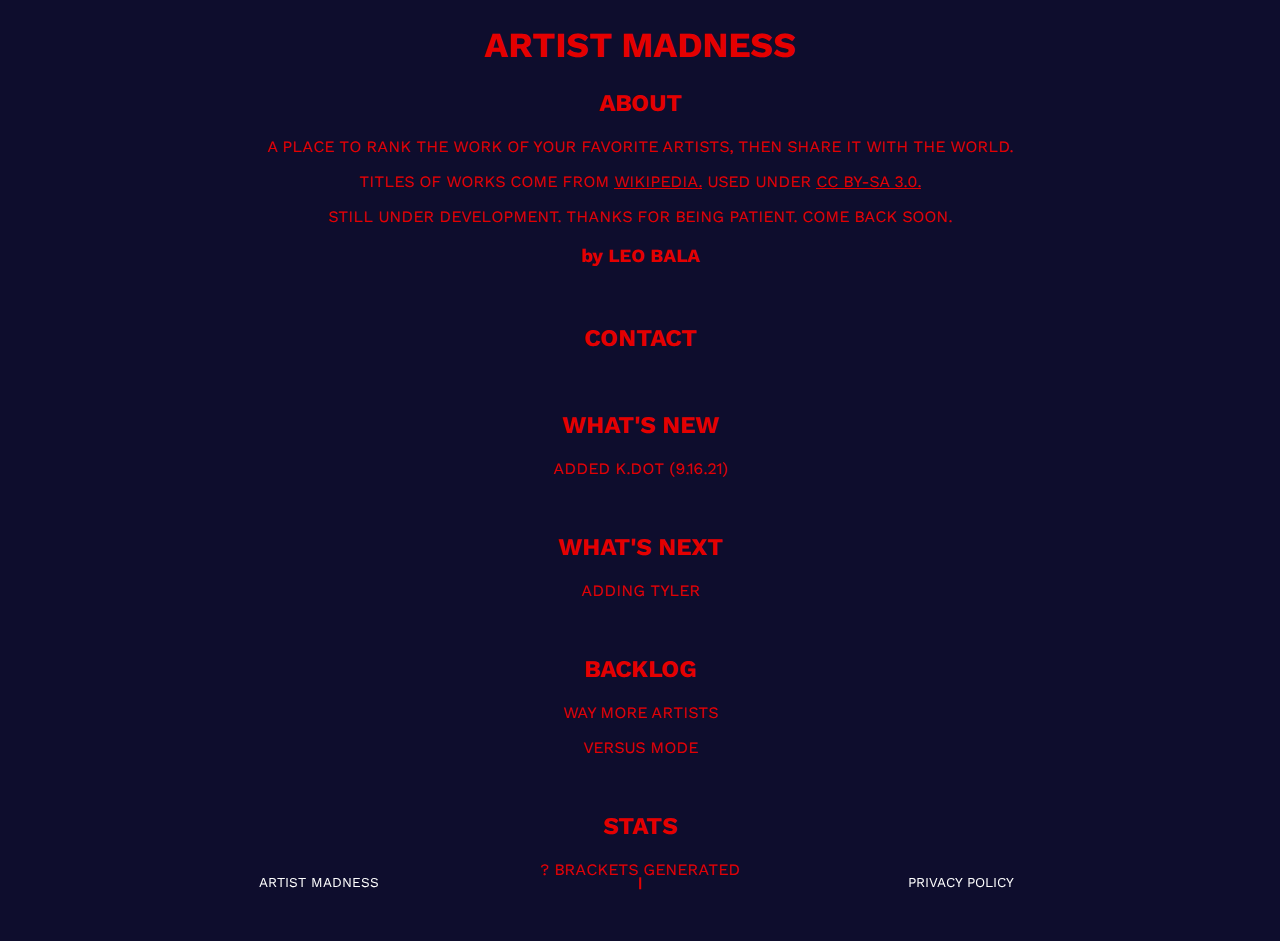
<file: about.html>
<!DOCTYPE html>
<html lang = "en">
	<head>
		<meta charset="utf-8">
	 	<meta name="viewport" content="width=device-width, initial-scale=1, shrink-to-fit=no">
		<link rel="stylesheet" href="aboutstyle.css">
		<title>ABOUT</title>
		<link rel="preconnect" href="https://fonts.googleapis.com">
		<link rel="preconnect" href="https://fonts.gstatic.com" crossorigin>
		<link href="https://fonts.googleapis.com/css2?family=Work+Sans:wght@500&display=swap" rel="stylesheet">
		<link rel="apple-touch-icon" sizes="180x180" href="/apple-touch-icon.png">
		<link rel="icon" type="image/png" sizes="32x32" href="/favicon-32x32.png">
		<link rel="icon" type="image/png" sizes="16x16" href="/favicon-16x16.png">
		<link rel="manifest" href="/site.webmanifest">
		<link rel="mask-icon" href="/safari-pinned-tab.svg" color="#5bbad5">
		<meta name="msapplication-TileColor" content="#da532c">
		<meta name="theme-color" content="#ffffff">
	</head>
	<body onload = "getStats()">
    <h1>ARTIST MADNESS</h1>
    <h2>ABOUT</h2>
		<p>A PLACE TO RANK THE WORK OF YOUR FAVORITE ARTISTS, THEN SHARE IT WITH THE WORLD.</p>
		<p>TITLES OF WORKS COME FROM <a href="https://wikipedia.org/">WIKIPEDIA.</a> USED UNDER <a href="https://creativecommons.org/licenses/by-sa/3.0/">CC BY-SA 3.0.</a>
		</p>
		<p>STILL UNDER DEVELOPMENT. THANKS FOR BEING PATIENT. COME BACK SOON.</p>
		<h3>by LEO BALA</h3>
		<br>
		<h2>CONTACT</h2>
		<p></p>
		<br>
		<h2>WHAT'S NEW</h2>
		<p>ADDED K.DOT (9.16.21)</p>
		<br>
		<h2>WHAT'S NEXT</h2>
		<p>ADDING TYLER</p>
		<br>
		<h2>BACKLOG</h2>
		<p>WAY MORE ARTISTS</p>
		<p>VERSUS MODE</p>
		<br>
		<h2>STATS</h2>
		<p id = "generations">? BRACKETS GENERATED</p>
		<script>
			function getStats() {
				var xhr = new XMLHttpRequest();
			  xhr.open("GET", "https://api.countapi.xyz/info/artistmadness.com/generations");
			  xhr.responseType = "json";
				xhr.onload = function() {
	        document.getElementById("generations").innerHTML = this.response.value + " BRACKETS GENERATED";
	    	}
			  xhr.send();
			}
		</script>
		<br>
		<br>
		<nav id = "footerNav">
			<a class = "footerNavLink" href = "index.html">ARTIST MADNESS</a>
			<b>|</b>
			<a class = "footerNavLink" href = "privacypolicy.html">PRIVACY POLICY</a>
		</nav>
  </body>
</html>
</file>
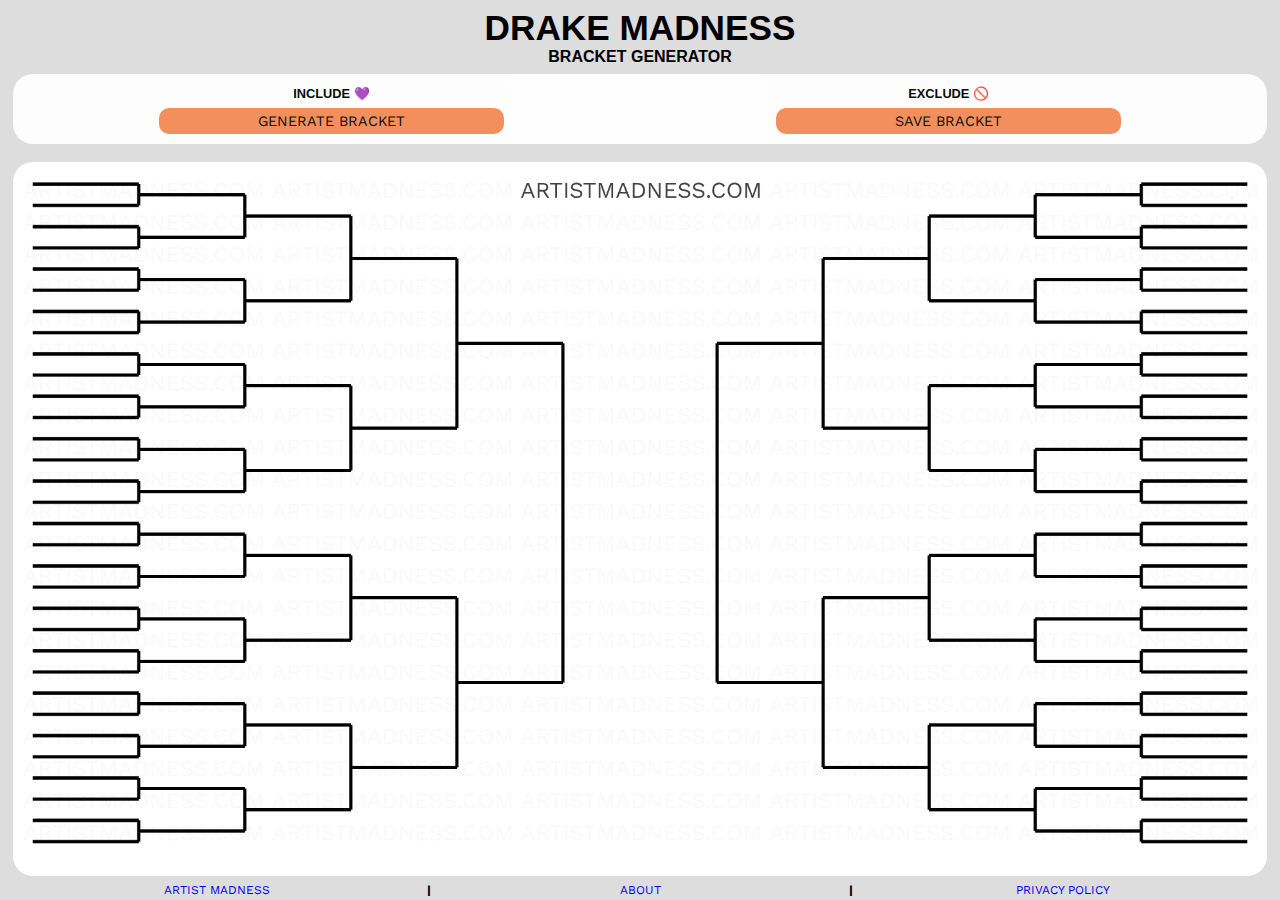
<file: drakemadness.html>
<!DOCTYPE html>
<html lang = "en">
	<head>
		<meta charset="utf-8">
	 	<meta name="viewport" content="width=device-width, initial-scale=1, shrink-to-fit=no">
		<link rel="stylesheet" href= "drakestyle.css">
		<script src="script.js"></script>
		<title>DRAKE MADNESS</title>
		<link rel="preconnect" href="https://fonts.googleapis.com">
		<link rel="preconnect" href="https://fonts.gstatic.com" crossorigin>
		<link href="https://fonts.googleapis.com/css2?family=Work+Sans:wght@500&display=swap" rel="stylesheet">
		<link rel="apple-touch-icon" sizes="180x180" href="/apple-touch-icon.png">
		<link rel="icon" type="image/png" sizes="32x32" href="/favicon-32x32.png">
		<link rel="icon" type="image/png" sizes="16x16" href="/favicon-16x16.png">
		<link rel="manifest" href="/site.webmanifest">
		<link rel="mask-icon" href="/safari-pinned-tab.svg" color="#5bbad5">
		<meta name="msapplication-TileColor" content="#da532c">
		<meta name="theme-color" content="#ffffff">
	</head>
	<body onload="loadLists('DRAKE');
								loadBracket('DRAKE', 64);">
		<div id = columnContainer>
			<div class = "cols" id = "col1">
				<div id = "madnessType">
					<h1>DRAKE MADNESS</h1>
					<h5>BRACKET GENERATOR</h5>
				</div>
				<div id = "select">
					<div id = "titles">
						<h6>INCLUDE &#128156;</h6>
						<h6>EXCLUDE &#x1F6AB;</h6>
					</div>
					<div id = "lists">
						<div class = "tracklist" id = "whitelist"></div>
						<div class = "tracklist" id = "blacklist"></div>
					</div>
					<div id = buttons>
						<button type = "submit" onclick = "generateBracket('DRAKE', 64)" class = "omniButton" id = "generateButton">GENERATE BRACKET</button>
						<button type = "submit" onclick = "saveBracket()" class = "omniButton" id = "saveButton">SAVE BRACKET</button>
					</div>
				</div>
			</div>
			<div class = "cols" id = "col2">
				<div id = "aace">
				</div>
				<div id = "viewbracket">
					<canvas width = '1920' height = '1080' id="bracket"></canvas>
				</div>
			</div>
		</div>
		<nav id = "footerNav">
			<a class = "footerNavLink" href = "index.html">ARTIST MADNESS</a>
			<b>|</b>
			<a class = "footerNavLink" href = "about.html">ABOUT</a>
			<b>|</b>
			<a class = "footerNavLink" href = "privacypolicy.html">PRIVACY POLICY</a>
		</nav>
	</body>
</html>
</file>
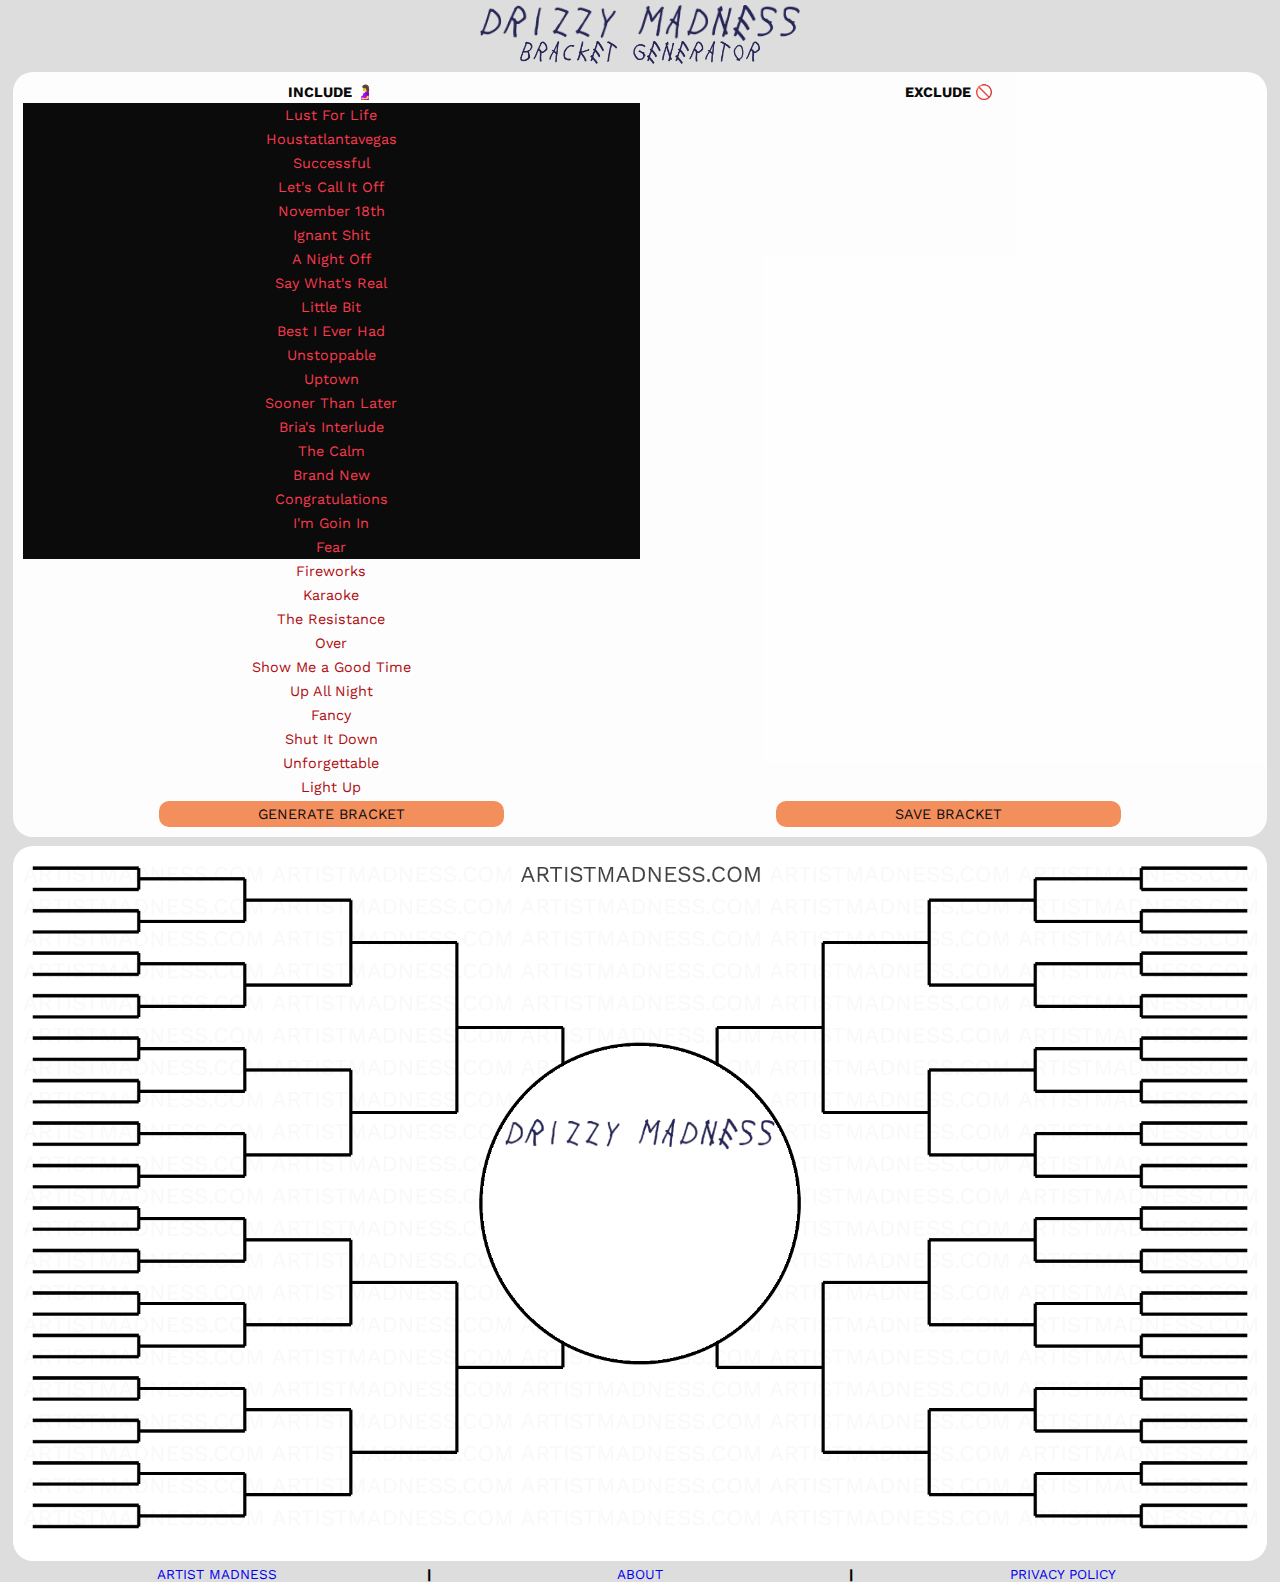
<file: drizzymadness.html>
<!DOCTYPE html>
<html lang = "en">
	<head>
		<meta charset="utf-8">
	 	<meta name="viewport" content="width=device-width, initial-scale=1, shrink-to-fit=no">
		<link rel="stylesheet" href="drizzystyle.css">
		<link rel="stylesheet" href="madnessstyle.css">
		<script src="script.js"></script>
		<title>DRIZZY MADNESS</title>
		<meta name="description" content="Rank Drizzy's songs in a March Madness styled tournament bracket and share it with the world.">
		<link rel="preconnect" href="https://fonts.googleapis.com">
		<link rel="preconnect" href="https://fonts.gstatic.com" crossorigin>
		<link href="https://fonts.googleapis.com/css2?family=Work+Sans:wght@500&display=swap" rel="stylesheet">
		<link rel="apple-touch-icon" sizes="180x180" href="/apple-touch-icon.png">
		<link rel="icon" type="image/png" sizes="32x32" href="/favicon-32x32.png">
		<link rel="icon" type="image/png" sizes="16x16" href="/favicon-16x16.png">
		<link rel="manifest" href="/site.webmanifest">
		<link rel="mask-icon" href="/safari-pinned-tab.svg" color="#5bbad5">
		<meta name="msapplication-TileColor" content="#da532c">
		<meta name="theme-color" content="#ffffff">
	</head>
	<body onload="loadLists('DRIZZY');
								loadBracket('DRIZZY', 64);">
		<div id = columnContainer>
			<div class = "cols" id = "col1">
				<div id = "madnessType">
					<img id = "drizzyMadness" src = "images/drizzymadnesstext.png">
					<img id = "bracketGenerator" src = "images/drizzybracketgeneratortext.png">
				</div>
				<div id = "select">
					<div id = "titles">
						<h6>INCLUDE &#x1f930;</h6>
						<h6>EXCLUDE &#x1F6AB;</h6>
					</div>
					<div id = "lists">
						<div class = "tracklist" id = "whitelist"></div>
						<div class = "tracklist" id = "blacklist"></div>
					</div>
					<div id = buttons>
						<button type = "submit" onclick = "generateBracket('DRIZZY', 64)" class = "omniButton" id = "generateButton">GENERATE BRACKET</button>
						<button type = "submit" onclick = "saveBracket()" class = "omniButton" id = "saveButton">SAVE BRACKET</button>
					</div>
				</div>
			</div>
			<div class = "cols" id = "col2">
				<div id = "aace">
				</div>
				<div id = "viewbracket">
					<canvas width = '1920' height = '1080' id="bracket"></canvas>
				</div>
			</div>
		</div>
		<nav id = "footerNav">
			<a class = "footerNavLink" href = "index.html">ARTIST MADNESS</a>
			<b>|</b>
			<a class = "footerNavLink" href = "about.html">ABOUT</a>
			<b>|</b>
			<a class = "footerNavLink" href = "privacypolicy.html">PRIVACY POLICY</a>
		</nav>
	</body>
</html>
</file>
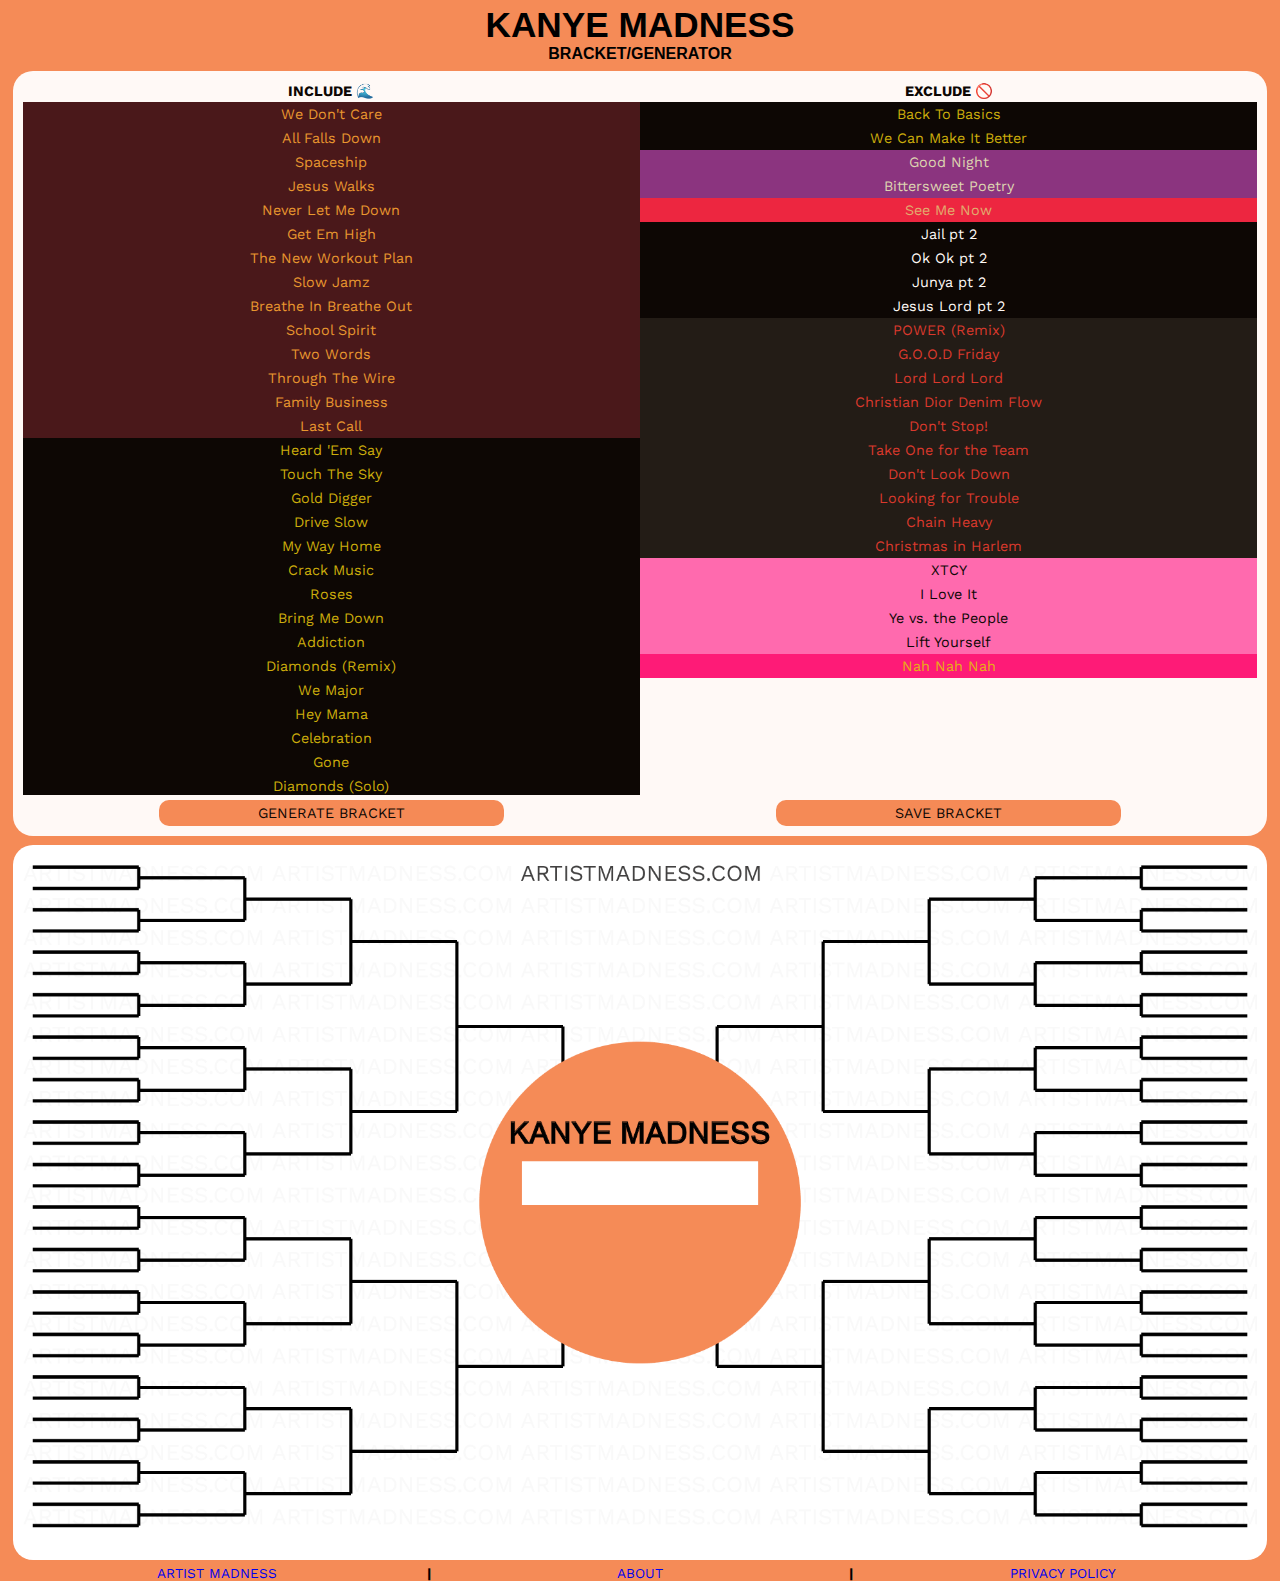
<file: kanyemadness.html>
<!DOCTYPE html>
<html lang = "en">
	<head>
		<meta charset="utf-8">
	 	<meta name="viewport" content="width=device-width, initial-scale=1, shrink-to-fit=no">
		<link rel="stylesheet" href="kanyestyle.css">
		<link rel="stylesheet" href="madnessstyle.css">
		<script src="script.js"></script>
		<title>KANYE MADNESS</title>
		<meta name="description" content="Rank Kanye's tracks in a March Madness styled tournament bracket and share it with the world.">
		<link rel="preconnect" href="https://fonts.googleapis.com">
		<link rel="preconnect" href="https://fonts.gstatic.com" crossorigin>
		<link href="https://fonts.googleapis.com/css2?family=Work+Sans:wght@500&display=swap" rel="stylesheet">
		<link rel="apple-touch-icon" sizes="180x180" href="/apple-touch-icon.png">
		<link rel="icon" type="image/png" sizes="32x32" href="/favicon-32x32.png">
		<link rel="icon" type="image/png" sizes="16x16" href="/favicon-16x16.png">
		<link rel="manifest" href="/site.webmanifest">
		<link rel="mask-icon" href="/safari-pinned-tab.svg" color="#5bbad5">
		<meta name="msapplication-TileColor" content="#da532c">
		<meta name="theme-color" content="#ffffff">
	</head>
	<body onload="loadLists('KANYE');
								loadBracket('KANYE', 64);">
		<div id = columnContainer>
			<div class = "cols" id = "col1">
				<div id = "madnessType">
					<h1>KANYE MADNESS</h1>
					<h5>BRACKET/GENERATOR</h5>
				</div>
				<div id = "select">
					<div id = "titles">
						<h6>INCLUDE &#x1F30A;</h6>
						<h6>EXCLUDE &#x1F6AB;</h6>
					</div>
					<div id = "lists">
						<div class = "tracklist" id = "whitelist"></div>
						<div class = "tracklist" id = "blacklist"></div>
					</div>
					<div id = buttons>
						<button type = "submit" onclick = "generateBracket('KANYE', 64)" class = "omniButton" id = "generateButton">GENERATE BRACKET</button>
						<button type = "submit" onclick = "saveBracket()" class = "omniButton" id = "saveButton">SAVE BRACKET</button>
					</div>
				</div>
			</div>
			<div class = "cols" id = "col2">
				<div id = "aace">
				</div>
				<div id = "viewbracket">
					<canvas width = '1920' height = '1080' id="bracket"></canvas>
				</div>
			</div>
		</div>
		<nav id = "footerNav">
			<a class = "footerNavLink" href = "index.html">ARTIST MADNESS</a>
			<b>|</b>
			<a class = "footerNavLink" href = "about.html">ABOUT</a>
			<b>|</b>
			<a class = "footerNavLink" href = "privacypolicy.html">PRIVACY POLICY</a>
		</nav>
	</body>
</html>
</file>
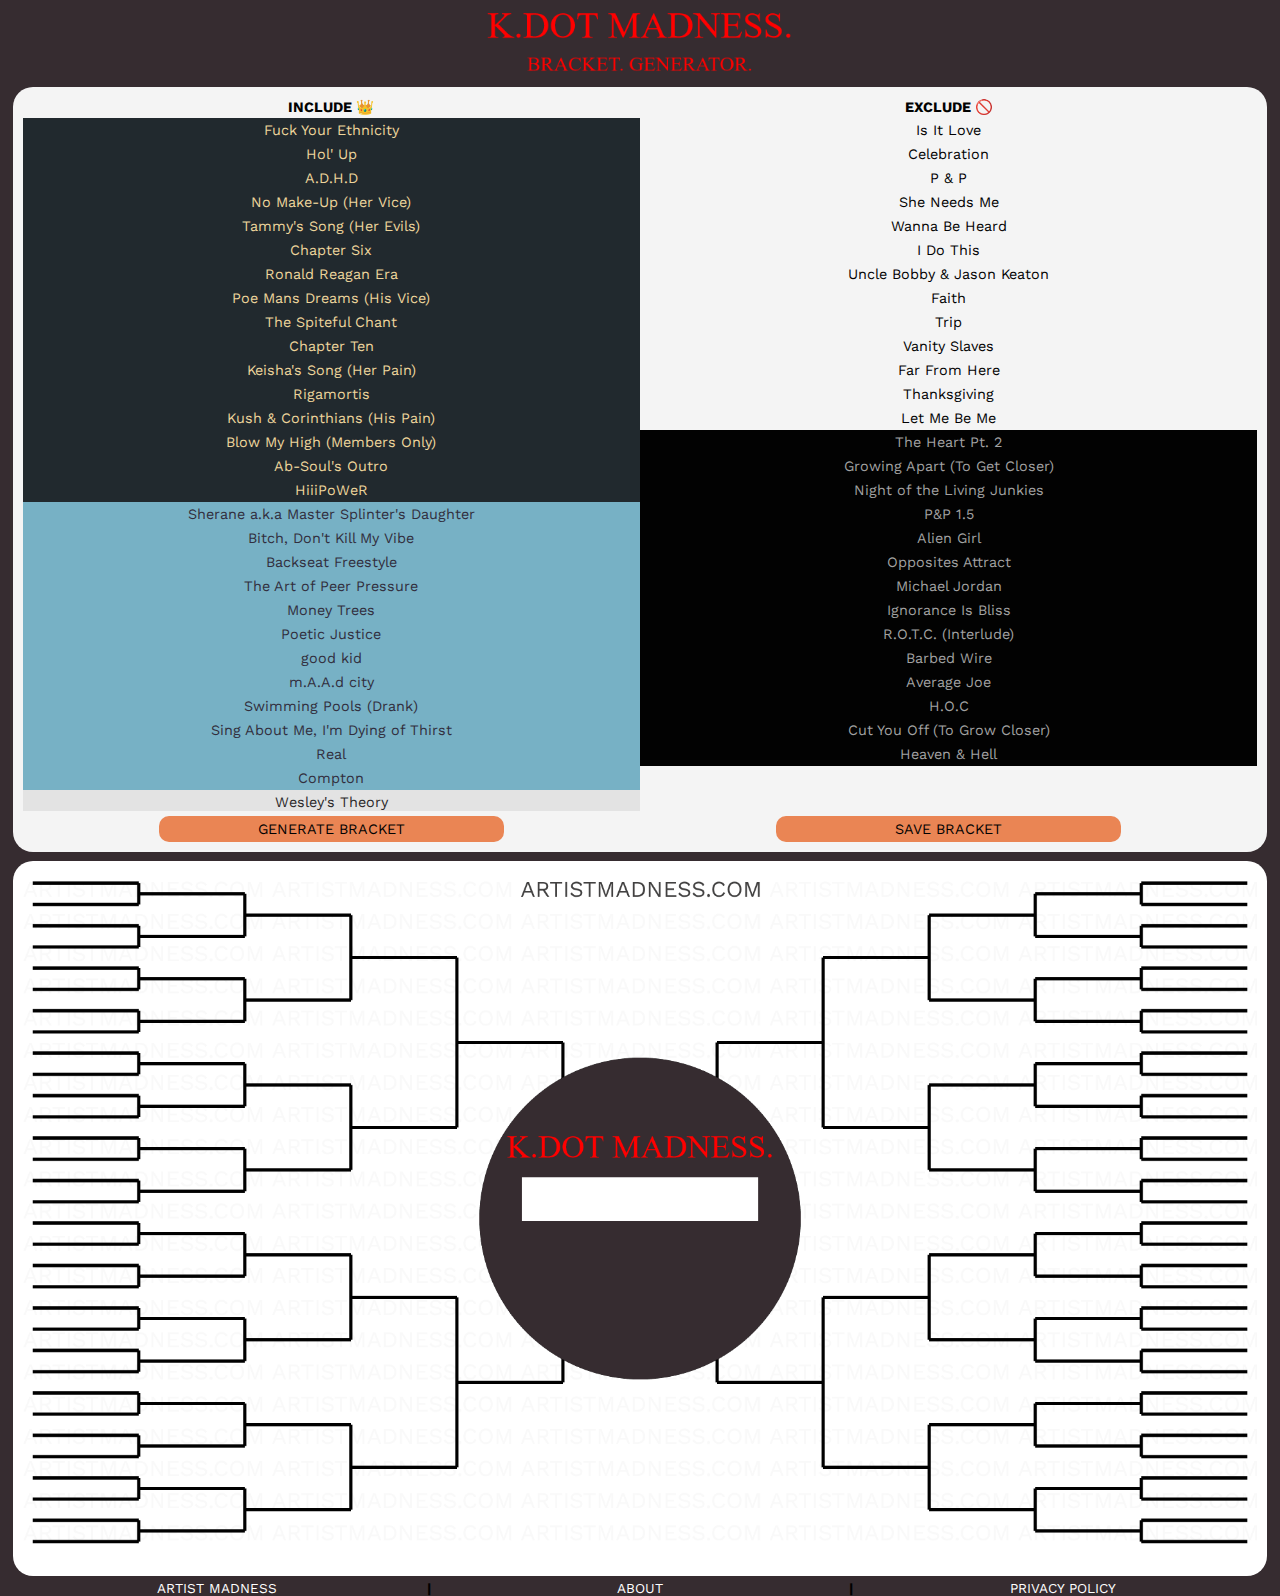
<file: kdotmadness.html>
<!DOCTYPE html>
<html lang = "en">
	<head>
		<meta charset="utf-8">
	 	<meta name="viewport" content="width=device-width, initial-scale=1, shrink-to-fit=no">
		<link rel="stylesheet" href="kdotstyle.css">
		<link rel="stylesheet" href="madnessstyle.css">
		<script src="script.js"></script>
		<title>K.DOT MADNESS</title>
		<meta name="description" content="Rank Kendrick's tracks in a March Madness styled tournament bracket and share it with the world.">
		<link rel="preconnect" href="https://fonts.googleapis.com">
		<link rel="preconnect" href="https://fonts.gstatic.com" crossorigin>
		<link href="https://fonts.googleapis.com/css2?family=Work+Sans:wght@500&display=swap" rel="stylesheet">
		<link rel="apple-touch-icon" sizes="180x180" href="/apple-touch-icon.png">
		<link rel="icon" type="image/png" sizes="32x32" href="/favicon-32x32.png">
		<link rel="icon" type="image/png" sizes="16x16" href="/favicon-16x16.png">
		<link rel="manifest" href="/site.webmanifest">
		<link rel="mask-icon" href="/safari-pinned-tab.svg" color="#5bbad5">
		<meta name="msapplication-TileColor" content="#da532c">
		<meta name="theme-color" content="#ffffff">
	</head>
	<body onload="loadLists('KDOT');
								loadBracket('KDOT', 64);">
		<div id = columnContainer>
			<div class = "cols" id = "col1">
				<div id = "madnessType">
					<img id = "kdotMadness" src = "images/kdotmadnesstext.png">
					<img id = "bracketGenerator" src = "images/kdotbracketgeneratortext.png">
				</div>
				<div id = "select">
					<div id = "titles">
						<h6>INCLUDE &#128081;</h6>
						<h6>EXCLUDE &#x1F6AB;</h6>
					</div>
					<div id = "lists">
						<div class = "tracklist" id = "whitelist"></div>
						<div class = "tracklist" id = "blacklist"></div>
					</div>
					<div id = buttons>
						<button type = "submit" onclick = "generateBracket('KDOT', 64)" class = "omniButton" id = "generateButton">GENERATE BRACKET</button>
						<button type = "submit" onclick = "saveBracket()" class = "omniButton" id = "saveButton">SAVE BRACKET</button>
					</div>
				</div>
			</div>
			<div class = "cols" id = "col2">
				<div id = "aace">
				</div>
				<div id = "viewbracket">
					<canvas width = '1920' height = '1080' id="bracket"></canvas>
				</div>
			</div>
		</div>
		<nav id = "footerNav">
			<a class = "footerNavLink" href = "index.html">ARTIST MADNESS</a>
			<b>|</b>
			<a class = "footerNavLink" href = "about.html">ABOUT</a>
			<b>|</b>
			<a class = "footerNavLink" href = "privacypolicy.html">PRIVACY POLICY</a>
		</nav>
	</body>
</html>
</file>
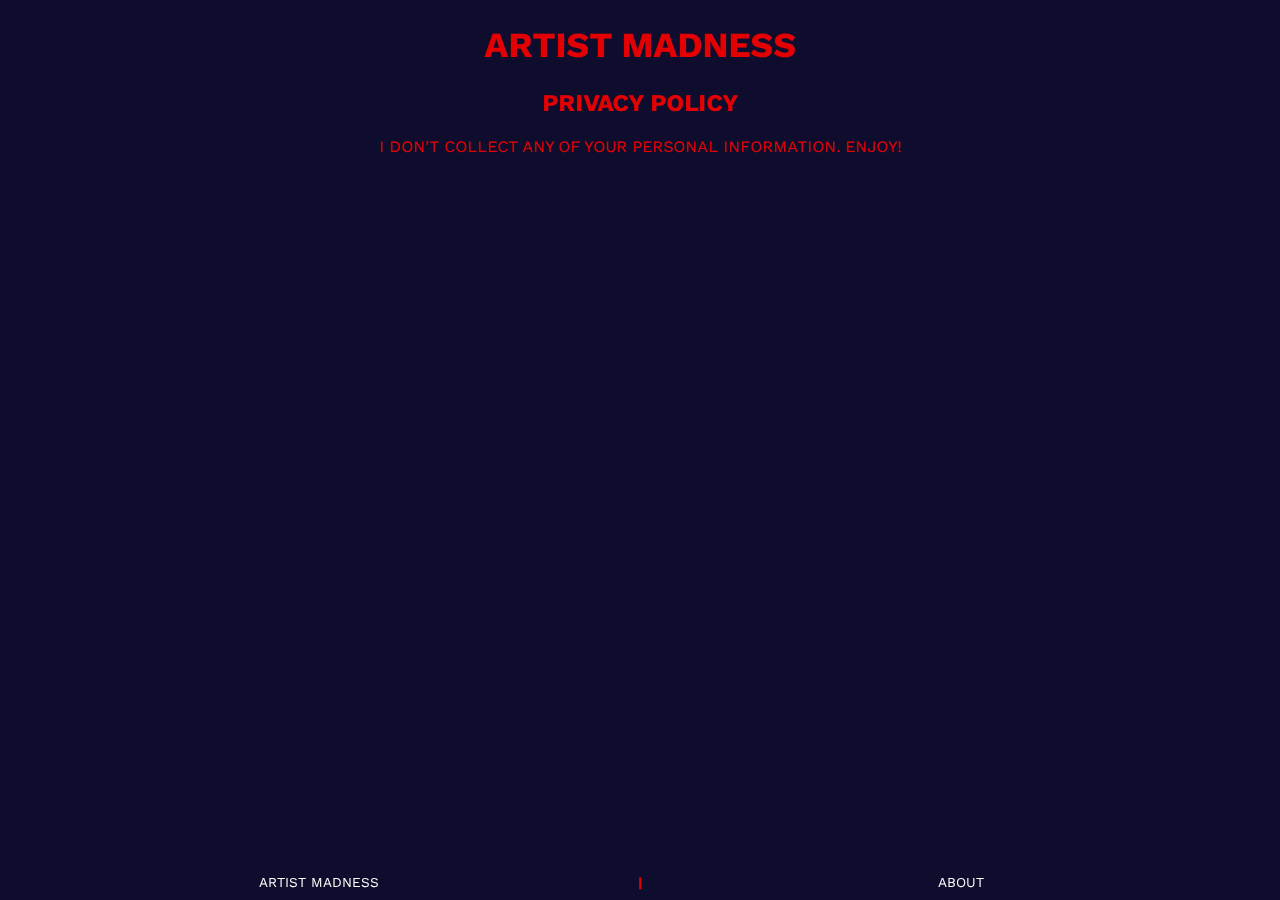
<file: privacypolicy.html>
<!DOCTYPE html>
<html lang = "en">
	<head>
		<meta charset="utf-8">
	 	<meta name="viewport" content="width=device-width, initial-scale=1, shrink-to-fit=no">
		<link rel="stylesheet" href="aboutstyle.css">
		<title>PRIVACY POLICY</title>
		<link rel="preconnect" href="https://fonts.googleapis.com">
		<link rel="preconnect" href="https://fonts.gstatic.com" crossorigin>
		<link href="https://fonts.googleapis.com/css2?family=Work+Sans:wght@500&display=swap" rel="stylesheet">
		<link rel="apple-touch-icon" sizes="180x180" href="/apple-touch-icon.png">
		<link rel="icon" type="image/png" sizes="32x32" href="/favicon-32x32.png">
		<link rel="icon" type="image/png" sizes="16x16" href="/favicon-16x16.png">
		<link rel="manifest" href="/site.webmanifest">
		<link rel="mask-icon" href="/safari-pinned-tab.svg" color="#5bbad5">
		<meta name="msapplication-TileColor" content="#da532c">
		<meta name="theme-color" content="#ffffff">
	</head>
	<body>
    <h1>ARTIST MADNESS</h1>
    <h2>PRIVACY POLICY</h2>
		<p>I DON'T COLLECT ANY OF YOUR PERSONAL INFORMATION. ENJOY!</p>
		<nav id = "footerNav">
			<a class = "footerNavLink" href = "index.html">ARTIST MADNESS</a>
			<b>|</b>
			<a class = "footerNavLink" href = "about.html">ABOUT</a>
		</nav>
  </body>
</html>
</file>
<file: aboutstyle.css>
body {
  text-align: center;
  font-family: "Work Sans", sans-serif;
  color: #e40000;
  background-color: #0e0d2d;
  margin-left: 0;
  margin-right: 0;
}
h1 {
  font-size: 2.2em;
}
.madnessLink {
  text-decoration: none;
  font-size: 1.2em;
  color: #e40000;
}
a {
  color: #e40000;
}
a:hover {
  text-decoration: none;
  color: white;
}
#footerNav {
  width: 100%;
  display: flex;
  justify-content: center;
  font-family: "Work Sans";
  font-size: .85em;
  flex: 1 1 2%;
  position: fixed;
  bottom: 10px;
  align-items: center;
  text-align: center;
}
.footerNavLink {
  flex: 1 1 50%;
  color: #ffffff;
  text-decoration: none;
}
#clock {
  flex: 1 1 50%;
  color: #e40000;
}
</file>
<file: drakestyle.css>
/*@media only screen and (orientation: landscape) {*/
	html {
		background: #dddddd;
		height: 100%;
	}
	body {
		margin: 0 .5em 0 .5em;
		height: 100%;
		display: flex;
		flex-direction: column;
	}
	#columnContainer {
		display: flex;
		flex-wrap: wrap;
		flex-direction: row;
		flex: 1 2 98%;
		margin: 0;
	}
	h1 {
		margin: 0;
		text-align: center;
		font-family: Arial, sans-serif;
		font-size: 2.2em;
	}
	h5{
		margin: 0;
		text-align: center;
		font-family: Arial, sans-serif;
		font-size:1em;
	}
	.tracklist{
		overflow: hidden;
		overflow-y:scroll;
		flex: 1 1 80%;
	}
	.tracklist div {
	  color: black;
	  display: block;
	  padding: 4px;
		text-align: center;
	}
	.tracklist div p{
		margin: 0;
		font-size: .9em;
		font-family: "Work Sans", sans-serif;
	}
	#madnessType {
		flex: 1 1 20%;
		margin: 0 0 .5em 0;
	}
	#whitelist div:hover{
		border: 3px solid red;
	}
	#blacklist div:hover{
		border: 3px solid lime;
	}
	#titles{
		flex: 1;
		display: flex;
	}
	#titles h6 {
		margin: 0;
		text-align: center;
		font-family: Arial, sans-serif;
		font-size:.8em;
		flex: 1;
		box-sizing: border-box;
		padding: 2px;
	}
	#lists{
		display: flex;
		flex: 14;
		overflow: hidden;
	}
	#select {
		align-self: center;
		padding: 10px;
		max-height: 85vh;
		box-sizing: border-box;
		border-radius: 20px;
		background-color: white;
		width: 100%;
		display: flex;
		flex: 1 1 80%;
		flex-direction: column;
		opacity: .95;
	}
	#col1 {
		align-self: center;
		display: flex;
		flex-direction: column;
		flex: 1 1 30%;
	}
	#col2{
		flex-direction: column;
		flex: 1 1 68%;
		display: flex;
		min-width: 300px;
		text-align: center;
	}
	.cols {
		margin: .3em;
	}
	#aace {
		flex: 1 2 auto;
	}
	#viewbracket {
		text-align: center;
		border-radius: 20px;
		background-color: white;
		box-sizing: border-box;
		padding: 10px;
		flex: 1 1 70%;
		display: flex;
		flex-direction: column;
		justify-content: center;
		align-self: flex-end;
	}
	#bracket {
		width: 100%;
		height: 100%;
		align-self: center;
	}
	.omniButton {
		font-size: .9em;
		min-height: 1.8em;
		min-width: 13em;
		width: 28%;
		height: 7%;
		border-radius: 10px;
		color: black;
		font-family: "Work Sans", sans-serif;
		border: none;
		align-self: center;
		margin-top: 5px;
	}
	#generateButton {
		background-color: #f58b57;
	}
	#generateButton:hover {
	  background-color: #9b4b23;
		color: white;
	}
	#restartButton {
		background-color: #ff0000;
	}
	#restartButton:hover {
		background-color: #a00005;
		color: white;
	}
	#saveButton {
		background-color: #f58b57;
	}
	#saveButton:hover {
		background-color: #9b4b23;
		color: white;
	}
	#buttons{
		display: flex;
		justify-content: space-around;
	}
	#footerNav {
		display: flex;
		justify-content: center;
		font-family: "Work Sans";
		font-size: .75em;
		flex: 1 1 2%;
		align-items: center;
		text-align: center;
		margin-bottom: 1px;
	}
	.footerNavLink {
		flex: 1 1 50%;
		text-decoration: none;
	}
	.roundInfo {
		font-size: 1.5em;
		font-family: "Work Sans";
		text-align: center;
		margin-top: 0;
	}
	.songChoiceButton {
		font-size: 1.2em;
		font-family: "Work Sans";
		border-radius: 20px;
		border: none;
		width: 50%;
		margin: auto;
	}
	.songChoiceButton:hover {
		outline: 5px solid lime;
	}
	#songChoiceButton1 {
		margin-bottom: 1em;
	}
	#songChoiceButton2 {
		margin-bottom: 1.5em;
	}
/*}Explicit mobile layout below (unused)*/

/*@media only screen and (orientation: portrait) {
}*/
</file>
<file: drizzystyle.css>
html {
	background: #dddddd;
	height: 100%;
}
#drizzyMadness {
	flex: 1 1 auto;
	width: 20em;
	align-self: center;
}
#bracketGenerator {
	flex: 1 1 auto;
	width: 15em;
	align-self: center;
}
#madnessType {
	flex: 1 1 20%;
	margin: 0 0 .5em 0;
	display: flex;
	flex-direction: column;
	justify-content: center;
}
</file>
<file: madnessstyle.css>
body {
  margin: 0 .5em 0 .5em;
  height: 100%;
  display: flex;
  flex-direction: column;
}
#columnContainer {
  display: flex;
  flex-wrap: wrap;
  flex-direction: row;
  flex: 1 2 98%;
  margin: 0;
}
.tracklist{
  overflow: hidden;
  overflow-y:scroll;
  flex: 1 1 80%;
}
.tracklist div {
  color: black;
  display: block;
  padding: 4px;
  text-align: center;
}
.tracklist div p{
  margin: 0;
  font-size: .9em;
  font-family: "Work Sans", sans-serif;
}
#whitelist div:hover{
  border: 3px solid red;
}
#blacklist div:hover{
  border: 3px solid lime;
}
#titles{
  flex: 1;
  display: flex;
}
#titles h6 {
  margin: 0;
  text-align: center;
  font-family: "Work Sans", sans-serif;
  font-size:.9em;
  flex: 1;
  box-sizing: border-box;
  padding: 2px;
}
#lists{
  display: flex;
  flex: 14;
  overflow: hidden;
}
#select {
  align-self: center;
  padding: 10px;
  max-height: 85vh;
  box-sizing: border-box;
  border-radius: 20px;
  background-color: white;
  width: 100%;
  display: flex;
  flex: 1 1 80%;
  flex-direction: column;
  opacity: .95;
}
#col1 {
  align-self: center;
  display: flex;
  flex-direction: column;
  flex: 1 1 30%;
}
#col2{
  flex-direction: column;
  flex: 1 1 68%;
  display: flex;
  min-width: 300px;
  text-align: center;
}
.cols {
  margin: .3em;
}
#aace {
  flex: 1 2 auto;
}
#viewbracket {
  text-align: center;
  border-radius: 20px;
  background-color: white;
  box-sizing: border-box;
  padding: 10px;
  flex: 1 1 70%;
  display: flex;
  flex-direction: column;
  justify-content: center;
  align-self: flex-end;
}
#bracket {
  width: 100%;
  height: 100%;
  align-self: center;
}
.omniButton {
  font-size: .9em;
  min-height: 1.8em;
  min-width: 13em;
  width: 28%;
  height: 7%;
  border-radius: 10px;
  color: black;
  font-family: "Work Sans", sans-serif;
  border: none;
  align-self: center;
  margin-top: 5px;
}
#generateButton {
  background-color: #f58b57;
}
#generateButton:hover {
  background-color: #9b4b23;
  color: white;
}
#restartButton {
  background-color: #ff0000;
}
#restartButton:hover {
  background-color: #a00005;
  color: white;
}
#saveButton {
  background-color: #f58b57;
}
#saveButton:hover {
  background-color: #9b4b23;
  color: white;
}
#buttons{
  display: flex;
  justify-content: space-around;
}
#footerNav {
  display: flex;
  justify-content: center;
  font-family: "Work Sans";
  font-size: .85em;
  flex: 1 1 2%;
  align-items: center;
  text-align: center;
  margin-bottom: 1px;
}
.footerNavLink {
  flex: 1 1 50%;
  text-decoration: none;
}
.roundInfo {
  font-size: 1.5em;
  font-family: "Work Sans";
  text-align: center;
  margin-top: 0;
}
.songChoiceButton {
  font-size: 1.2em;
  font-family: "Work Sans";
  border-radius: 20px;
  border: none;
  width: 50%;
}
.songChoiceButton:hover {
  outline: 5px solid lime;
}
.listenButton {
	font-size: 1.2em;
	font-family: "Work Sans";
	border-radius: 20px;
	border: none;
	width: 5.5em;
	background-color: lime;
}
.listenButton:hover {
	background-color: green;
	color: white;
}
#songChoiceDiv1 {
	margin-bottom: 1em;
}
#songChoiceDiv2 {
	margin-bottom: 1.5em;
}
/*}Explicit mobile layout below (unused)*/

/*@media only screen and (orientation: portrait) {
}*/
</file>
<file: kanyestyle.css>
html {
	background: #f58b57;
	height: 100%;
}
h1 {
	margin: 0;
	text-align: center;
	font-family: Arial, sans-serif;
	font-size: 2.2em;
}
h5{
	margin: 0;
	text-align: center;
	font-family: Arial, sans-serif;
	font-size:1em;
}
#madnessType {
	flex: 1 1 20%;
	margin: 0 0 .5em 0;
}
</file>
<file: kdotstyle.css>
html {
	background: #362c30;
	height: 100%;
}
#kdotMadness {
	flex: 1 1 auto;
	width: 20em;
	align-self: center;
}
#bracketGenerator {
	flex: 1 1 auto;
	width: 15em;
	align-self: center;
}
#madnessType {
	flex: 1 1 20%;
	margin: 0 0 .5em 0;
	display: flex;
	flex-direction: column;
	justify-content: center;
}
.footerNavLink {
  color: white;
}
</file>
